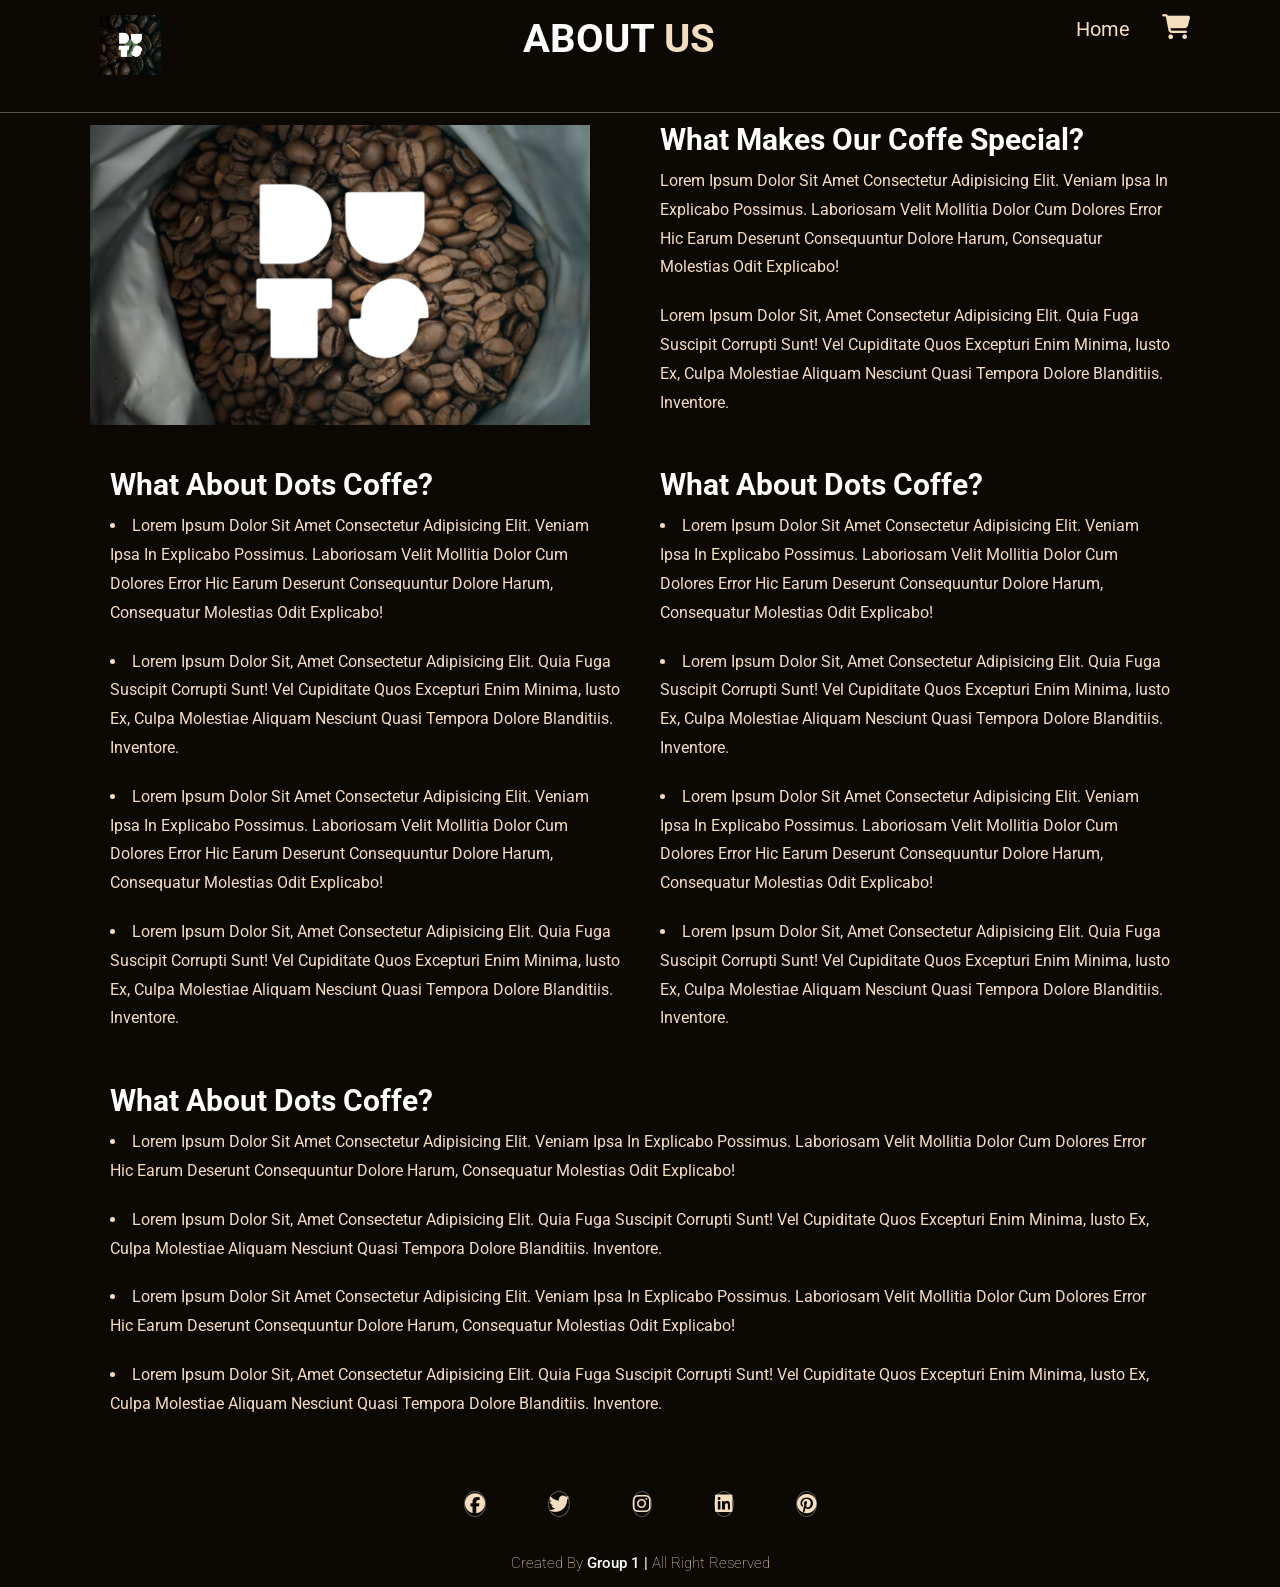
<file: about.html>
<!DOCTYPE html>
<html lang="en">
  <head>
    <meta charset="UTF-8" />
    <meta name="viewport" content="width=device-width, initial-scale=1.0" />
    <!-- custom css file -->
    <link rel="stylesheet" href="DOTS.css" />
    <!-- fontawosem -->
    <link
      rel="stylesheet"
      href="https://cdnjs.cloudflare.com/ajax/libs/font-awesome/6.4.0/css/all.min.css"
      integrity="sha512-iecdLmaskl7CVkqkXNQ/ZH/XLlvWZOJyj7Yy7tcenmpD1ypASozpmT/E0iPtmFIB46ZmdtAc9eNBvH0H/ZpiBw=="
      crossorigin="anonymous"
      referrerpolicy="no-referrer"
    />
    <!-- css -->
    <link rel="stylesheet" href="DOTS.css" />
    <!-- icon tab -->
    <link rel="icon" type="image/x-icon" href="imgs/1.jpg" />

    <title> about </title>
    <style>

.about .row{
    display: flex;
    align-items: center;
    background: var(--bg);
    flex-wrap: wrap;
}
.about .row .image{
    flex: 1 1 45rem;
}
.about .row .image img{
width: 100%;
}
.about .row .content{
    flex: 1 1 45rem;
    padding: 2rem;
}
.about .row .content h3{
    font-size: 3rem;
    color: var(--main-color);
}
.about .row .content li{
    font-size: 1.6rem;
    color: var(--main-color);
    padding: 1rem 0;
    line-height: 1.8;


}
.about .row .content p{
    font-size: 1.6rem;
    color: var(--main-color);
    padding: 1rem 0;
    line-height: 1.8;
}
    a{
      margin: 0 1rem;
    font-size: 2rem;
    color: #f5ddc0;
    }
    </style>
  </head>
  <body>

    <header class="header">
      <a href="#" class="logo">
          <img id="logo" src="imgs/1.jpg" alt="" />
        </a>
  
        <h1 class="heading"> about <span> us </span></h1>
  
        <div class="icons">
          <a href="index.html">Home</a>
          <div class="fas fa-shopping-cart" id="cart-btn"></div>
        </div>
      </header>


      <section class="about" id="about">
        <h1 class="heading"><span>about</span> us </h1>

        
        <div class="row">
            <div class="image">
                <div class="slider-container">
                    <img src="imgs/dots2.jpg" alt="Image 1" id="slider-image">
                </div>
            </div>

            <div class="content">

                <h3 style="color: white;">what makes our coffe special?</h3>
                <p>Lorem ipsum dolor sit amet consectetur adipisicing elit. Veniam ipsa in explicabo possimus.
                    Laboriosam velit mollitia dolor cum dolores error hic earum deserunt consequuntur dolore harum,
                    consequatur molestias odit explicabo!</p>
                <p>Lorem ipsum dolor sit, amet consectetur adipisicing elit. Quia fuga suscipit corrupti sunt! Vel
                    cupiditate quos excepturi enim minima, iusto ex, culpa molestiae aliquam
                    nesciunt quasi tempora dolore blanditiis. Inventore.</p>
               
            </div>


           
        </div>

        <div class="row">

          <div class="content">

              <h3 style="color: white;">what about Dots Coffe?</h3>
              <li>Lorem ipsum dolor sit amet consectetur adipisicing elit. Veniam ipsa in explicabo possimus.
                  Laboriosam velit mollitia dolor cum dolores error hic earum deserunt consequuntur dolore harum,
                  consequatur molestias odit explicabo!</li>
              <li>Lorem ipsum dolor sit, amet consectetur adipisicing elit. Quia fuga suscipit corrupti sunt! Vel
                  cupiditate quos excepturi enim minima, iusto ex, culpa molestiae aliquam
                  nesciunt quasi tempora dolore blanditiis. Inventore.</li>
                  <li>Lorem ipsum dolor sit amet consectetur adipisicing elit. Veniam ipsa in explicabo possimus.
                    Laboriosam velit mollitia dolor cum dolores error hic earum deserunt consequuntur dolore harum,
                    consequatur molestias odit explicabo!</li>
                <li>Lorem ipsum dolor sit, amet consectetur adipisicing elit. Quia fuga suscipit corrupti sunt! Vel
                    cupiditate quos excepturi enim minima, iusto ex, culpa molestiae aliquam
                    nesciunt quasi tempora dolore blanditiis. Inventore.</li>
               
          </div>

          <div class="content">

            <h3 style="color: white;">what about Dots Coffe?</h3>
            <li>Lorem ipsum dolor sit amet consectetur adipisicing elit. Veniam ipsa in explicabo possimus.
                Laboriosam velit mollitia dolor cum dolores error hic earum deserunt consequuntur dolore harum,
                consequatur molestias odit explicabo!</li>
            <li>Lorem ipsum dolor sit, amet consectetur adipisicing elit. Quia fuga suscipit corrupti sunt! Vel
                cupiditate quos excepturi enim minima, iusto ex, culpa molestiae aliquam
                nesciunt quasi tempora dolore blanditiis. Inventore.</li>
                <li>Lorem ipsum dolor sit amet consectetur adipisicing elit. Veniam ipsa in explicabo possimus.
                  Laboriosam velit mollitia dolor cum dolores error hic earum deserunt consequuntur dolore harum,
                  consequatur molestias odit explicabo!</li>
              <li>Lorem ipsum dolor sit, amet consectetur adipisicing elit. Quia fuga suscipit corrupti sunt! Vel
                  cupiditate quos excepturi enim minima, iusto ex, culpa molestiae aliquam
                  nesciunt quasi tempora dolore blanditiis. Inventore.</li>
             
        </div>

        <div class="content">

          <h3 style="color: white;">what about Dots Coffe?</h3>
          <li>Lorem ipsum dolor sit amet consectetur adipisicing elit. Veniam ipsa in explicabo possimus.
              Laboriosam velit mollitia dolor cum dolores error hic earum deserunt consequuntur dolore harum,
              consequatur molestias odit explicabo!</li>
          <li>Lorem ipsum dolor sit, amet consectetur adipisicing elit. Quia fuga suscipit corrupti sunt! Vel
              cupiditate quos excepturi enim minima, iusto ex, culpa molestiae aliquam
              nesciunt quasi tempora dolore blanditiis. Inventore.</li>
              <li>Lorem ipsum dolor sit amet consectetur adipisicing elit. Veniam ipsa in explicabo possimus.
                Laboriosam velit mollitia dolor cum dolores error hic earum deserunt consequuntur dolore harum,
                consequatur molestias odit explicabo!</li>
            <li>Lorem ipsum dolor sit, amet consectetur adipisicing elit. Quia fuga suscipit corrupti sunt! Vel
                cupiditate quos excepturi enim minima, iusto ex, culpa molestiae aliquam
                nesciunt quasi tempora dolore blanditiis. Inventore.</li>
           
      </div>
         
      </div>
    </section>


    <div class="footer">
      <div class="share">
          <a href="#"><i class="fab fa-facebook"></i></a>
          <a href="#"><i class="fab fa-twitter"></i></a>
          <a href="#"><i class="fab fa-instagram"></i></a>
          <a href="#"><i class="fab fa-linkedin"></i></a>
          <a href="#"><i class="fab fa-pinterest"></i></a>

      </div>
     
      <div class="credit">created by <span>Group 1 | </span> all right reserved</div>
  </div>

  


<script>

const images = ['imgs/1.jpg', 'imgs/2.jpg', 'imgs/4.jpg', 'imgs/3.jpg', 'imgs/5.jpg']
const sliderImage = document.getElementById('slider-image');
let currentPosition = 0;
//slider  in top page
function changeImage() {
  currentPosition++;
  if (currentPosition >= images.length) {
    currentPosition = 0;
  }
  sliderImage.src = images[currentPosition];
}

setInterval(changeImage, 1000);


const reviewSlider = document.querySelector('.review .box-container ');
const prevButton = document.querySelector('.prev-button');
const nextButton = document.querySelector('.next-button');
let currentPosition1 = 0;



</script>

<script src="DOTS.js"></script>
  </body>
</html>
</file>
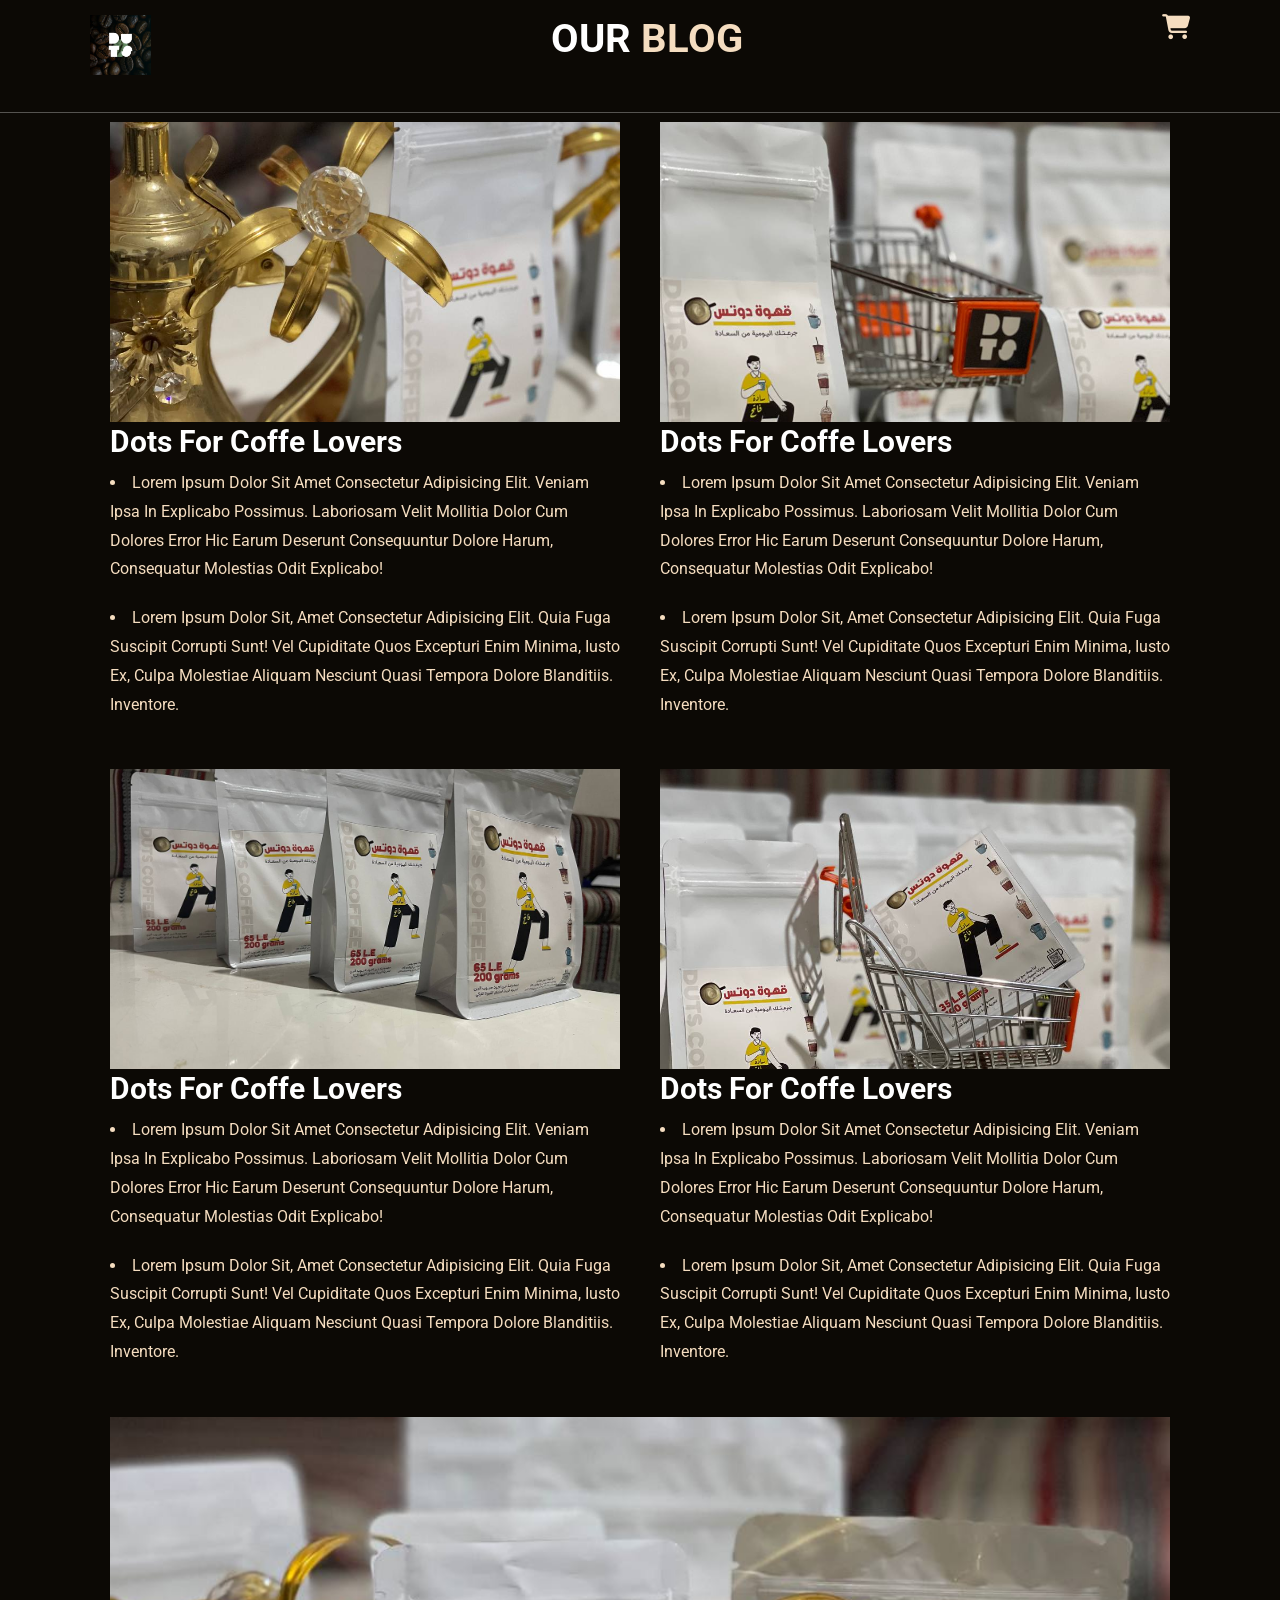
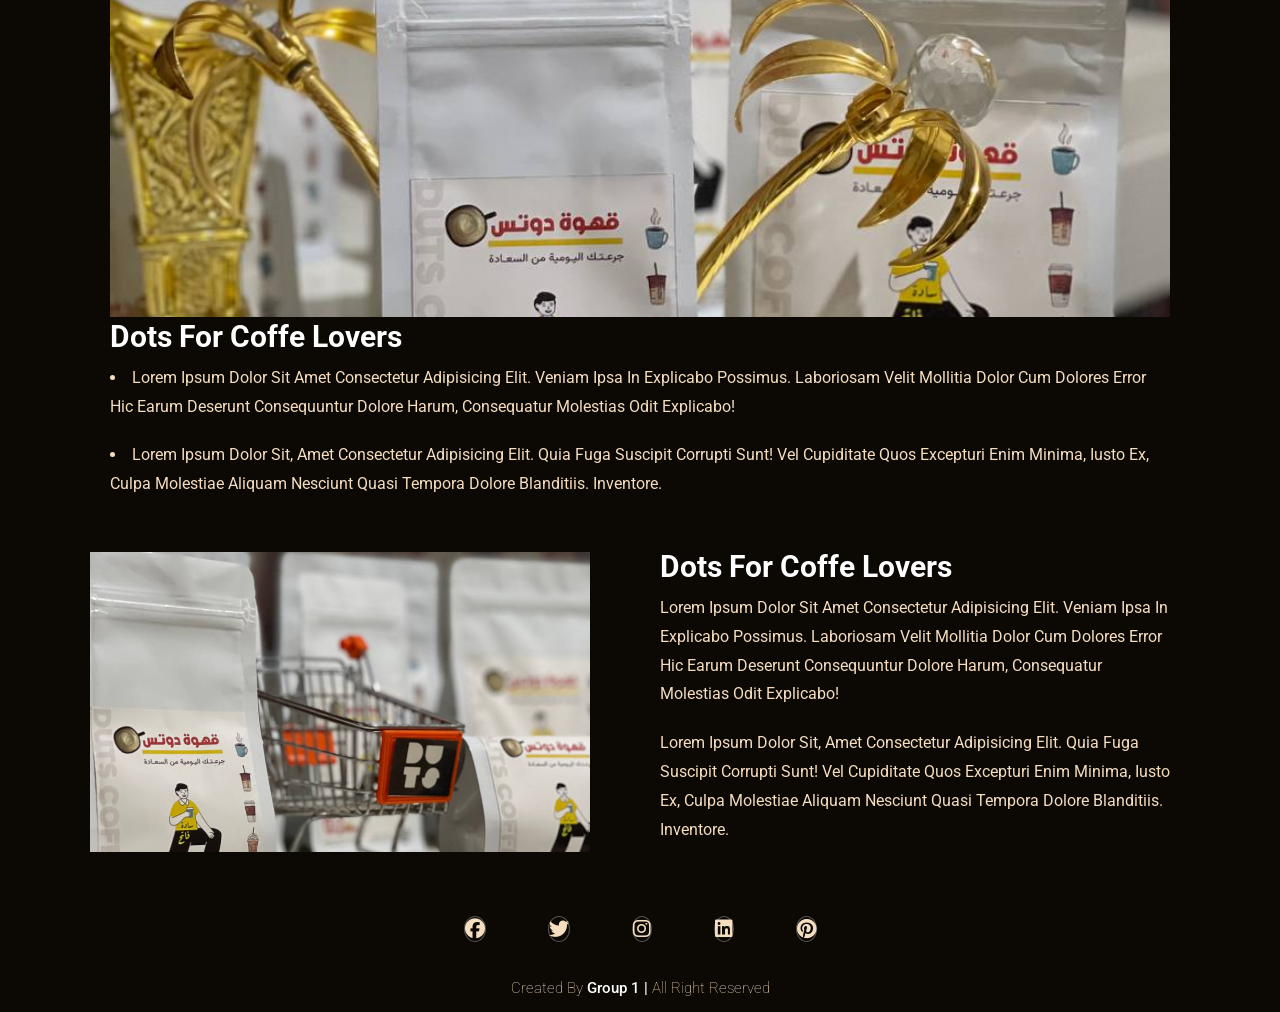
<file: Blog.html>
<!DOCTYPE html>
<html lang="en">
  <head>
    <meta charset="UTF-8" />
    <meta name="viewport" content="width=device-width, initial-scale=1.0" />
    <!-- custom css file -->
    <link rel="stylesheet" href="DOTS.css" />
    <!-- fontawosem -->
    <link
      rel="stylesheet"
      href="https://cdnjs.cloudflare.com/ajax/libs/font-awesome/6.4.0/css/all.min.css"
      integrity="sha512-iecdLmaskl7CVkqkXNQ/ZH/XLlvWZOJyj7Yy7tcenmpD1ypASozpmT/E0iPtmFIB46ZmdtAc9eNBvH0H/ZpiBw=="
      crossorigin="anonymous"
      referrerpolicy="no-referrer"
    />
    <!-- css -->
    <link rel="stylesheet" href="DOTS.css" />
    <!-- icon tab -->
    <link rel="icon" type="image/x-icon" href="imgs/1.jpg" />

    <title> Blog </title>
    <style>

.about .row{
    display: flex;
    align-items: center;
    background: var(--bg);
    flex-wrap: wrap;
}
.about .row .image{
    flex: 1 1 45rem;
}
.about .row .image img{
/* width: 100%; */
height: 30rem;
object-fit: cover;
}
.about .row .content{
    flex: 1 1 45rem;
    padding: 2rem;
}
.about .row .content h3{
    font-size: 3rem;
    color: var(--main-color);
}
.about .row .content li{
    font-size: 1.6rem;
    color: var(--main-color);
    padding: 1rem 0;
    line-height: 1.8;


}
.about .row .content p{
    font-size: 1.6rem;
    color: var(--main-color);
    padding: 1rem 0;
    line-height: 1.8;


}
    </style>
  </head>
  <body>

    <header class="header">
        <a href="#" class="logo">
          <img id="logo" src="imgs/1.jpg" alt="" />
        </a>
  
        <h1 class="heading"> our <span> blog  </span></h1>
  
        <div class="icons">
          <div class="fas fa-shopping-cart" id="cart-btn"></div>
        </div>
      </header>


      <section class="about" id="about">
        <h1 class="heading"><span> our </span> Blog </h1>


        <div class="row">

          <div class="content">
            <div class="image">
                <img src="imgs/dots2.jpg" alt="">
            </div>

              <h3 style="color: white;">Dots For Coffe Lovers</h3>
              <li>Lorem ipsum dolor sit amet consectetur adipisicing elit. Veniam ipsa in explicabo possimus.
                  Laboriosam velit mollitia dolor cum dolores error hic earum deserunt consequuntur dolore harum,
                  consequatur molestias odit explicabo!</li>
              <li>Lorem ipsum dolor sit, amet consectetur adipisicing elit. Quia fuga suscipit corrupti sunt! Vel
                  cupiditate quos excepturi enim minima, iusto ex, culpa molestiae aliquam
                  nesciunt quasi tempora dolore blanditiis. Inventore.</li>
               
          </div>

          <div class="content">

            <div class="image">
                    <img src="imgs/dots3.jpg" alt="">
                </div>
            <h3 style="color: white;">Dots For Coffe Lovers</h3>
            <li>Lorem ipsum dolor sit amet consectetur adipisicing elit. Veniam ipsa in explicabo possimus.
                Laboriosam velit mollitia dolor cum dolores error hic earum deserunt consequuntur dolore harum,
                consequatur molestias odit explicabo!</li>
            <li>Lorem ipsum dolor sit, amet consectetur adipisicing elit. Quia fuga suscipit corrupti sunt! Vel
                cupiditate quos excepturi enim minima, iusto ex, culpa molestiae aliquam
                nesciunt quasi tempora dolore blanditiis. Inventore.</li>
                
             
        </div>
        
        <div class="content">

            <div class="image">
                    <img src="imgs/dots1.jpg" alt="">
                </div>
            <h3 style="color: white;">Dots For Coffe Lovers</h3>
            <li>Lorem ipsum dolor sit amet consectetur adipisicing elit. Veniam ipsa in explicabo possimus.
                Laboriosam velit mollitia dolor cum dolores error hic earum deserunt consequuntur dolore harum,
                consequatur molestias odit explicabo!</li>
            <li>Lorem ipsum dolor sit, amet consectetur adipisicing elit. Quia fuga suscipit corrupti sunt! Vel
                cupiditate quos excepturi enim minima, iusto ex, culpa molestiae aliquam
                nesciunt quasi tempora dolore blanditiis. Inventore.</li>
                
             
        </div>

        <div class="content">

            <div class="image">
                    <img src="imgs/dots5.jpg" alt="">
                </div>
            <h3 style="color: white;">Dots For Coffe Lovers</h3>
            <li>Lorem ipsum dolor sit amet consectetur adipisicing elit. Veniam ipsa in explicabo possimus.
                Laboriosam velit mollitia dolor cum dolores error hic earum deserunt consequuntur dolore harum,
                consequatur molestias odit explicabo!</li>
            <li>Lorem ipsum dolor sit, amet consectetur adipisicing elit. Quia fuga suscipit corrupti sunt! Vel
                cupiditate quos excepturi enim minima, iusto ex, culpa molestiae aliquam
                nesciunt quasi tempora dolore blanditiis. Inventore.</li>
               
        </div>


        <div class="content">

            <div class="image">
                <img style="height:50rem;" src="imgs/dots4.jpg" alt="">
            </div>


          <h3 style="color: white;">Dots For Coffe Lovers</h3>
          <li>Lorem ipsum dolor sit amet consectetur adipisicing elit. Veniam ipsa in explicabo possimus.
              Laboriosam velit mollitia dolor cum dolores error hic earum deserunt consequuntur dolore harum,
              consequatur molestias odit explicabo!</li>
          <li>Lorem ipsum dolor sit, amet consectetur adipisicing elit. Quia fuga suscipit corrupti sunt! Vel
              cupiditate quos excepturi enim minima, iusto ex, culpa molestiae aliquam
              nesciunt quasi tempora dolore blanditiis. Inventore.</li>
              
           
      </div>
         
      </div>

      <div class="row">
        <div class="image">
            <div class="slider-container">
                <img src="imgs/dots2.jpg" alt="Image 1" id="slider-image">
            </div>
        </div>

        <div class="content">
            <h3 style="color: white;"> Dots For Coffe Lovers</h3>
            <p>Lorem ipsum dolor sit amet consectetur adipisicing elit. Veniam ipsa in explicabo possimus.
                Laboriosam velit mollitia dolor cum dolores error hic earum deserunt consequuntur dolore harum,
                consequatur molestias odit explicabo!</p>
            <p>Lorem ipsum dolor sit, amet consectetur adipisicing elit. Quia fuga suscipit corrupti sunt! Vel
                cupiditate quos excepturi enim minima, iusto ex, culpa molestiae aliquam
                nesciunt quasi tempora dolore blanditiis. Inventore.</p>
           
        </div>


       
    </div>
    </section>


    <div class="footer">
      <div class="share">
          <a href="#"><i class="fab fa-facebook"></i></a>
          <a href="#"><i class="fab fa-twitter"></i></a>
          <a href="#"><i class="fab fa-instagram"></i></a>
          <a href="#"><i class="fab fa-linkedin"></i></a>
          <a href="#"><i class="fab fa-pinterest"></i></a>

      </div>
     
      <div class="credit">created by <span>Group 1 | </span> all right reserved</div>
  </div>

  


<script>

const images = ['imgs/dots2.jpg', 'imgs/dots3.jpg', 'imgs/dots4.jpg', 'imgs/dots5.jpg', 'imgs/dots6.jpg','imgs/dots1.jpg']
const sliderImage = document.getElementById('slider-image');
let currentPosition = 0;
//slider  in top page
function changeImage() {
  currentPosition++;
  if (currentPosition >= images.length) {
    currentPosition = 0;
  }
  sliderImage.src = images[currentPosition];
}

setInterval(changeImage, 1000);


const reviewSlider = document.querySelector('.review .box-container ');
const prevButton = document.querySelector('.prev-button');
const nextButton = document.querySelector('.next-button');
let currentPosition1 = 0;



</script>

<script src="DOTS.js"></script>
  </body>
</html>
</file>
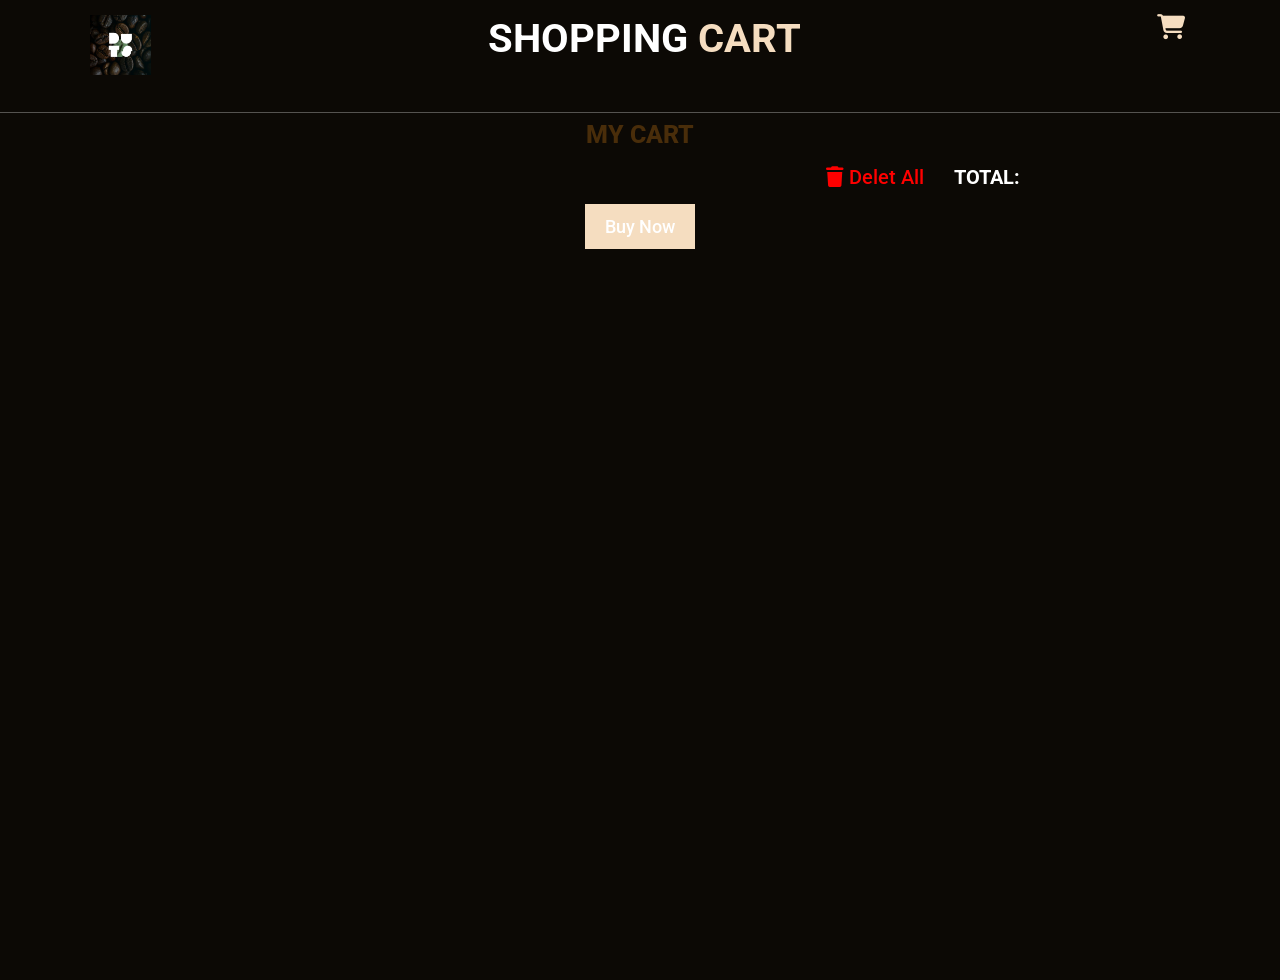
<file: cart.html>
<!DOCTYPE html>
<html lang="en">
  <head>
    <meta charset="UTF-8" />
    <meta name="viewport" content="width=device-width, initial-scale=1.0" />
    <!-- custom css file -->
    <link rel="stylesheet" href="DOTS.css" />
    <!-- fontawosem -->
    <link
      rel="stylesheet"
      href="https://cdnjs.cloudflare.com/ajax/libs/font-awesome/6.4.0/css/all.min.css"
      integrity="sha512-iecdLmaskl7CVkqkXNQ/ZH/XLlvWZOJyj7Yy7tcenmpD1ypASozpmT/E0iPtmFIB46ZmdtAc9eNBvH0H/ZpiBw=="
      crossorigin="anonymous"
      referrerpolicy="no-referrer"
    />
    <!-- css -->
    <link rel="stylesheet" href="DOTS.css" />
    <!-- icon tab -->
    <link rel="icon" type="image/x-icon" href="imgs/1.jpg" />

    <title>Shopping cart</title>
    <style>
      :root {
        --main-color: #f5ddc0;
        --black: #13131a;
        --bg: #0c0905;
        --border: 0.1rem solid rgba(255, 255, 255, 0.3);
      }

    
      .sec_cart {
        display: flex;
        justify-content: center;
        align-items: center;
        width: 100%;
      }

      .cart {
        position: relative;
        top:80px;
        width: 800px;
        min-height: 100vh;
        padding: 20px;
      }

       .cart_title {
        text-align: center;
        font-size: 2.5rem;
        font-weight: 800;
        margin-top: 2rem;
        color: #492d0a;
      }

      .car_box {
        display: grid;
        grid-template-columns: 32% 20% 18%;
        align-items: center;
        margin-top: 1rem;
        border: 1px solid;
        border-radius: 5px;
      }

      .card-img {
        width: 150px;
        height: 150px;
        object-fit:cover;
        border-radius: 50%;
        padding: 10px;
      }
      .card-img:hover{
       transform: scale(1.2);
      }


      .detail_box {
        display: grid;
        /* row-gap: 0.5rem; */
      }

      .cart_product_title {
        font-size: 2rem;
        font-weight: 800;
        text-transform: uppercase;
        color: #96601f;
      }
      .cart_product_title:hover{
        transform: scale(1.2); 
      }


      .cart_price {
        font-size: 1.5rem;
        font-weight: 500;
        color: var(--bg);
      }

      .cart_quantity {
        border: 1px solid var(--bg);
        outline-color: rgb(139, 82, 43);
        width: 3rem;
        height: 2rem;
        text-align: center;
        font-size: 1rem;
        transform: scale(1.2);
        /* margin-right: 10px; */
      }

      .cart-remove {
        /* border: 1px solid red; */
        font-size: 2rem;
        color: red;
        cursor: pointer;
        margin-left: 100px;
      }

      .total {
        display: flex;
        justify-content: flex-end;
        margin-top: 1.5rem;
        border-top: 1px solid var(--bg);
        font-size: 1.5rem;
      }

      .total_title {
        font-size: 2rem;
        font-weight: 700;
        color: white;
      }

      .total_price {
        /* margin-left: 1rem; */
        color: white;
        font-weight: 500;
        font-size: 2rem;
      }

      .btn-buy {
        display: flex;
        margin: 1.5rem auto 0 auto;
        padding: 12px 20px;
        border: none;
        background: var(--main-color);
        color: black;
        font-size: 1rem;
        font-weight: 500;
        cursor: pointer;
      }

      .btn-buy:hover {
        background: white;
        color: var(--bg);
        transform: scale(1.2);
      }

      #close_cart {
        margin-left: 30px;
        font-size: 2rem;
        font-weight: 500;
        cursor: pointer;
        color: red;
      } 
      button a{
        font-size: 18px;
        color:white;
      }
      button a:hover{
        color:black;
      }
      .fas{
        font-size: 16px;
        margin: 0px 5px;
      }
      #_icons{
        display: flex!important;
        align-items: center;
      }
    </style>
  </head>

  <body id="cartbody" onload="getCartItems()">
    <header class="header">
      <a href="#" class="logo">
        <img id="logo" src="imgs/1.jpg" alt="" />
      </a>

      <h1 class="heading">SHOPPING <span>CART</span></h1>

      <div class="icons">
        <div class="fas fa-shopping-cart" id="cart-btn"></div>
      </div>
    </header>

    <!-- cart -->

    <div class="sec_cart">
      <div class="cart">
        <h2 class="cart_title">MY CART</h2>
        <!-- <div class="icons"> -->
          <!-- <div class="fas fa-shopping-cart" id="cart-btn"></div> -->
        <!-- </div> -->
        <div class="cart_content"></div>


        <div class="total">
        
          <a id="close_cart"  onclick="deleteallFromLocalStorage(id)" style="margin: 0 30px;">    
             <i class="fa-solid fa-trash cart-remove" ></i>
            Delet All  </a>

          <div class="total_title">TOTAL:</div>
          <div class="total_price"></div>
        </div>
        <button type="button" class="btn-buy"><a href="payment.html">Buy Now</a></button>
        <!-- <i class="fa-solid fa-x" id="close_cart"  onclick="deleteallFromLocalStorage(id)"></i> -->
        
      </div>
      <!-- buy button -->
      <!-- cart close -->
    </div>

    



    <script>

      let products; // make variable to save the selected data into
      var xhr = new XMLHttpRequest();
      xhr.open("GET", "product.json");
      xhr.send();

      let chosen_products = [];

      xhr.addEventListener("load", function () {
        var data = JSON.parse(xhr.response);
        products = data;

        // console.log(data);  =  console.log(products);
        // let items = localStorage.getItem("userCart")//as string
        let items = JSON.parse(localStorage.getItem("userCart"));//as array

        //products => from api
        //items => selected prod from user as array
        //products.id == items[i]عشان اجيب داتا البرودكت بتاعت اليوزر
        for (let i = 0; i < items.length; i++) {
          chosen_products.push(
            products.find((products) => products.id == items[i])
          );
        }

        console.log(items);//as array of selected id
        console.log(chosen_products);//as array of objects of selected id
        // addCartItemsDom(chosen_products);
        console.log(data); //array of all products from api


        let product_cart=[];
        let totalPrice = 0;

        for (let i = 0; i < chosen_products.length; i++) {
          let ingredients = chosen_products[i].ingredients;
          let title = chosen_products[i].title;
          let price = chosen_products[i].price;
          let img = chosen_products[i].image;
          let description = chosen_products[i].description;
          let rating = data[i].rating.rate;
          let count = data[i].rating.count;
          let id = chosen_products[i].id;
          totalPrice += chosen_products[i].price;
          product_cart += `
        <div class="car_box">
            <img src=${img}  class="card-img" alt="...">
                <div class="detail_box">
                  <div class="cart_product_title">${title}</div>

                    <div class="cart_price">$${price}
                    </div>
                    <input type="number" value="1" class="cart_quantity">
      
                </div>
          
          <div id="_icons">
         <i class="fas fa-star"></i>
         <span> ${rating}</span>
         <i class="fas fa-shopping-cart" id="cart-btn"></i>
         <span> ${count}</span>
         <i   onclick="deleteItemFromLocalStorage(${id})"    class="fa-solid fa-trash cart-remove"    id="remove_pro" ></i>

         </div>

          
      </div>`
        }

        var section = document.getElementsByClassName("cart_content")[0];
        section.innerHTML = product_cart;
        // console.log(product_cart);

        var TotalPrice = document.getElementsByClassName("total_price")[0];
        TotalPrice.innerHTML = totalPrice + " $";
      });

  // Delete  all Product
  function deleteallFromLocalStorage(id) {
        // localStorage.clear(id);//or using removeItem
        localStorage.removeItem('userCart');

        location.reload();
        // $(.)
      }




  //delet item product
    let cart =JSON.parse(localStorage.getItem("userCart"));
       console.log(cart);
  function deleteItemFromLocalStorage(id){
     let temp = cart.filter( pro => pro != id);
     localStorage.setItem("userCart", JSON.stringify(temp));
     location.reload();

  }
 
 //get all chosen product 
function getCartItems() {
        let chosen_products = [];
        // alert("MS")
        let items = JSON.parse(localStorage.getItem("userCart"));
        for (let i = 0; i < items.length; i++) {
          chosen_products.push(
            products.find((products) => products.id == items[i])
          );
        }
        console.log(chosen_products);
        addCartItemsDom(chosen_products);
      }
    </script>
  </body>
</html>
</file>
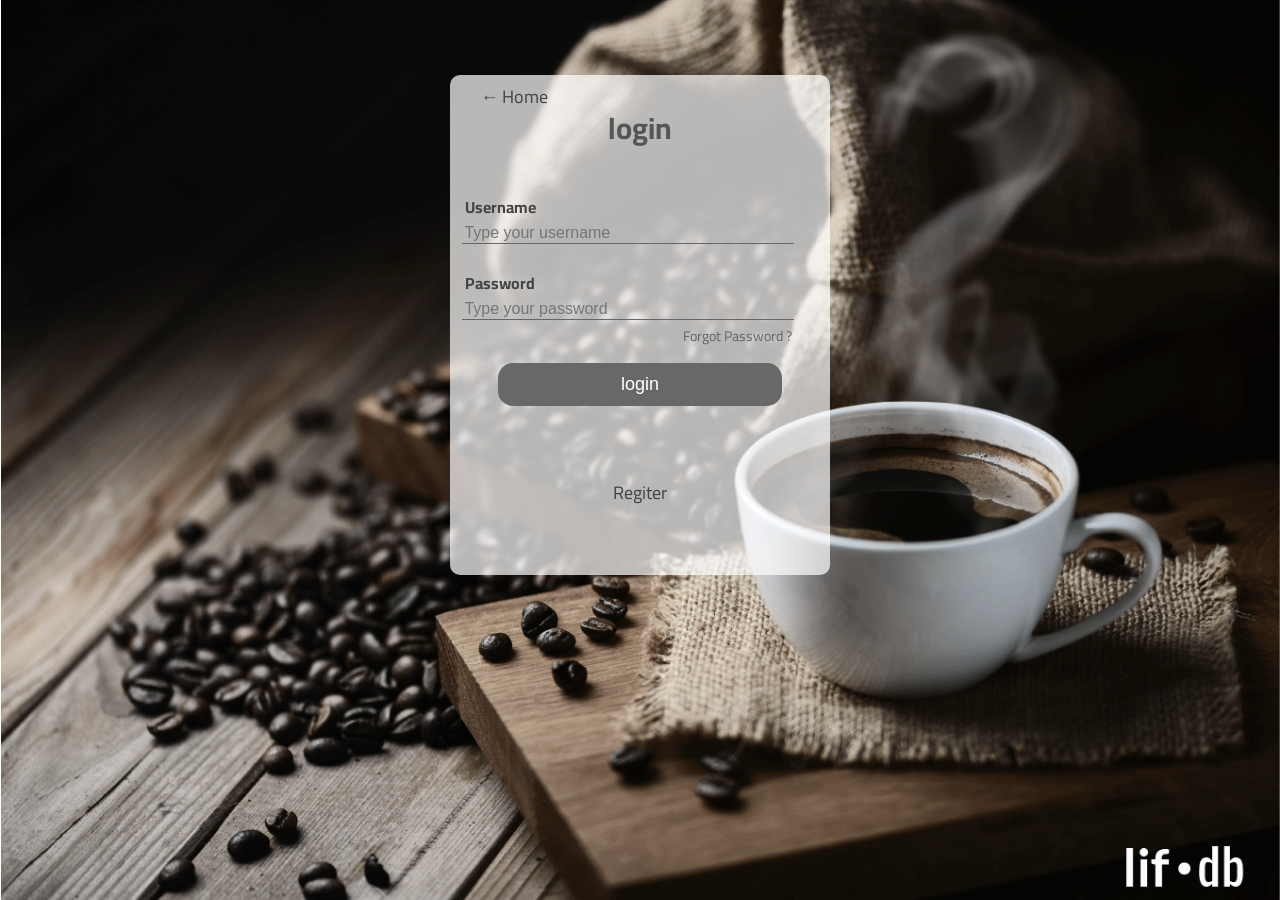
<file: login.html>
<!DOCTYPE html>
<html lang="en">

<head>
    <meta charset="UTF-8">
    <meta http-equiv="X-UA-Compatible" content="IE=edge">
    <meta name="viewport" content="width=device-width, initial-scale=1.0">
    <title>LogIn Form</title>
    <link rel="preconnect" href="https://fonts.googleapis.com">
    <link rel="preconnect" href="https://fonts.gstatic.com" crossorigin>
    <link
    href="https://fonts.googleapis.com/css2?family=Cairo:wght@200;300;400;500;600;700;800;900&family=Open+Sans:wght@400;700&display=swap"
    rel="stylesheet">
    <link rel="stylesheet" href="./login.css">
</head>

<body>
    <div class="container">
        <div class="login-form">
            <div class="heading">
                <h1 class="header">login</h1>
                <div class="form">
                    <label>
                        <p class="info">Username</p>
                        <input type="text" id="username" placeholder="Type your username">
                    </label>
                    <label>
                        <p class="info">Password</p>
                        <input type="password" id="password" placeholder="Type your password">
                    </label>
                </div>
                <p class="forgot">Forgot Password ?</p>
                <button class="login" id="_login"><a>login</a></button>
            </div>
            <a target="_self" class="signup" href="./register.html">Regiter</a>
            <a target="_self" class="signup home" href="./index.html">← Home</a>
        </div>
    </div>
    <script src="./login.js" type="module">      
    </script>
</body>

</html>
</file>
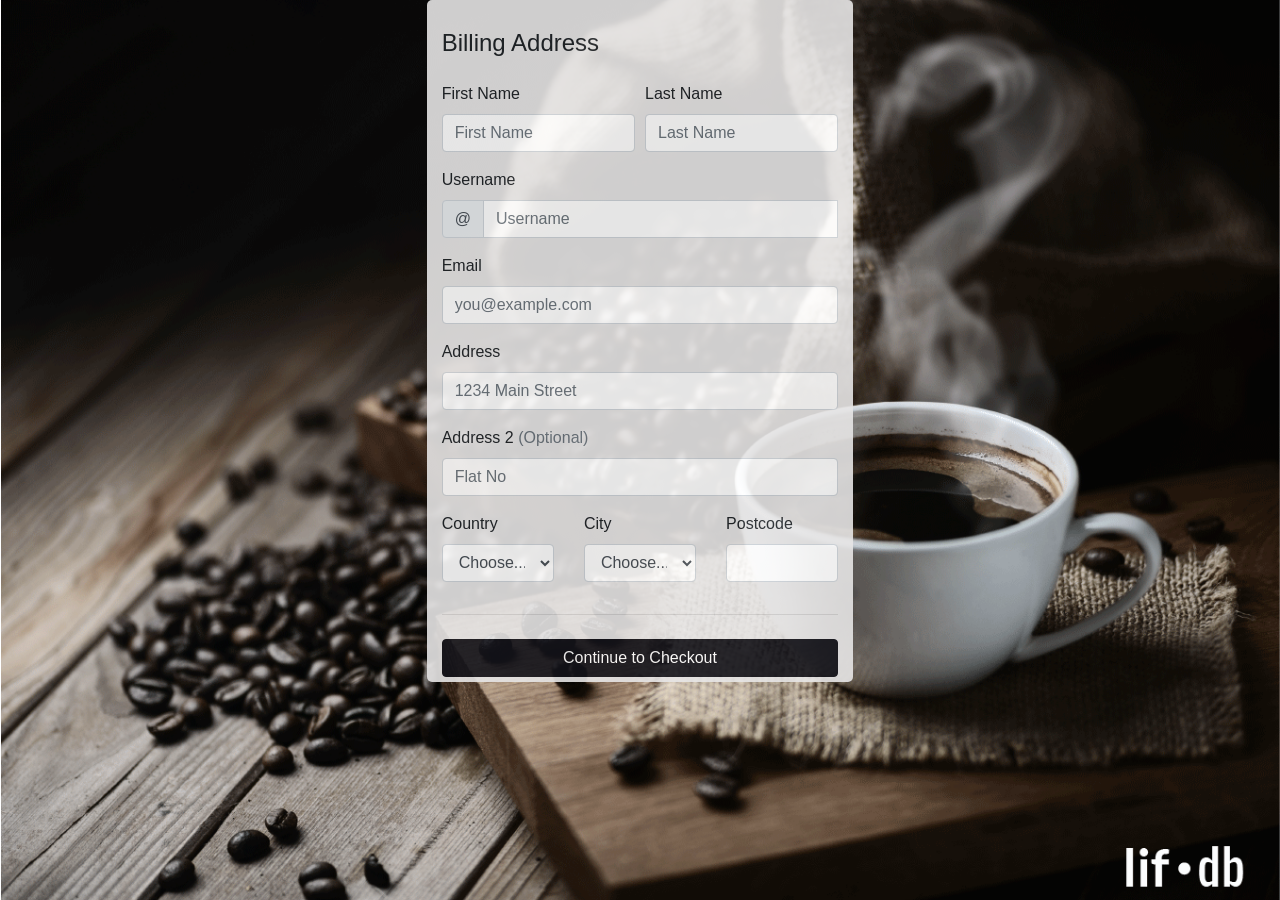
<file: payment.html>
<!DOCTYPE html>
<html lang="en">

<head>
    <meta charset="UTF-8">
    <meta http-equiv="X-UA-Compatible" content="IE=edge">
    <meta name="viewport" content="width=device-width, initial-scale=1.0">
    <link rel="preconnect" href="https://fonts.googleapis.com">
    <link rel="preconnect" href="https://fonts.gstatic.com" crossorigin>
    <link
    href="https://fonts.googleapis.com/css2?family=Cairo:wght@200;300;400;500;600;700;800;900&family=Open+Sans:wght@400;700&display=swap"
    rel="stylesheet">
    <link rel="stylesheet" href="./login.css">
	<title>Checkout Form</title>
	<link rel="stylesheet" href="https://stackpath.bootstrapcdn.com/bootstrap/4.2.1/css/bootstrap.min.css">
	<style>
        .btn-primary{
            background-color: #13131a !important;
            color: white !important;
            border-color: #13131a;
        }
        .btn-primary:hover{
            color: #13131a!important;
            background-color: white !important;
            border-color: #13131a;
        }
        body{
            background-image: url("imgs/8.gif");
        }
    </style>
</head>

<body >
		<div class="col-md-4 container bg-default checkout">
			
			<h4 class="my-4">
					Billing Address
			</h4>
			
			<form action="success.html">
				<div class="form-row">
					<div class="col-md-6 form-group">
						<label for="firstname">First Name</label>
						<input type="text" class="form-control" id="firstname" placeholder="First Name">
						<div class="invalid-feedback">
							Valid first name is required.
						</div>
					</div>

					<div class="col-md-6 form-group">
						<label for="lastname">Last Name</label>
						<input type="text" class="form-control" id="lastname" placeholder="Last Name">
						<div class="invalid-feedback">
							Valid last name is required.
						</div>
					</div>
				</div>

				<div class="form-group">
					<label for="username">Username</label>
						<div class="input-group">
							<div class="input-group-prepend">
								<span class="input-group-text">@</span>
							</div>	
							<input type="text" class="form-control" id="username" placeholder="Username" required>
							<div class="invalid-feedback">
								Your username is required.
							</div>
						</div>
				</div>

				<div class="form-group">
						<label for="email">Email</label>
						<input type="email" class="form-control" id="email" placeholder="you@example.com" required>
				</div>

				<div class="form-group">
					<label for="adress">Address</label>
					<input type="text" class="form-control" id="adress" placeholder="1234 Main Street" required>
					<div class="invalid-feedback">
						Please enter your shipping address.
					</div>
				</div>

				<div class="form-group">
					<label for="address2">Address 2
						<span class="text-muted">(Optional)</span>
					</label>
					<input type="text" class="form-control" id="adress2" placeholder="Flat No">
				</div>

				<div class="row">
					<div class="col-md-4 form-group">
						<label for="country">Country</label>
						<select type="text" class="form-control" id="country">
							<option value>Choose...</option>
							<option>Egypt</option>
							<option>Other</option>
						</select>
						<div class="invalid-feedback">
							Please select a valid country.
						</div>
					</div>

					<div class="col-md-4 form-group">
						<label for="city">City</label>
						<select type="text" class="form-control" id="city">
							<option value>Choose...</option>
							<option>Cairo</option>
							<option>Giza</option>
							<option>Qena</option>
							<option>Sohag</option>
							<option>Other</option>
						</select>
						<div class="invalid-feedback">
							Please provide a valid city.
						</div>
					</div>
						
					<div class="col-md-4 form-group">
						<label for="postcode">Postcode</label>
                        <input type="text" class="form-control" id="postcode">
						<div class="invalid-feedback">
							Postcode required.
						</div>
					</div>
				</div>
				
				<hr class="mb-4">
				
				<button class="btn btn-primary bt-lg btn-block" type="submit">Continue to Checkout</button>
			</form>
		</div>
</body>
</html>
</file>
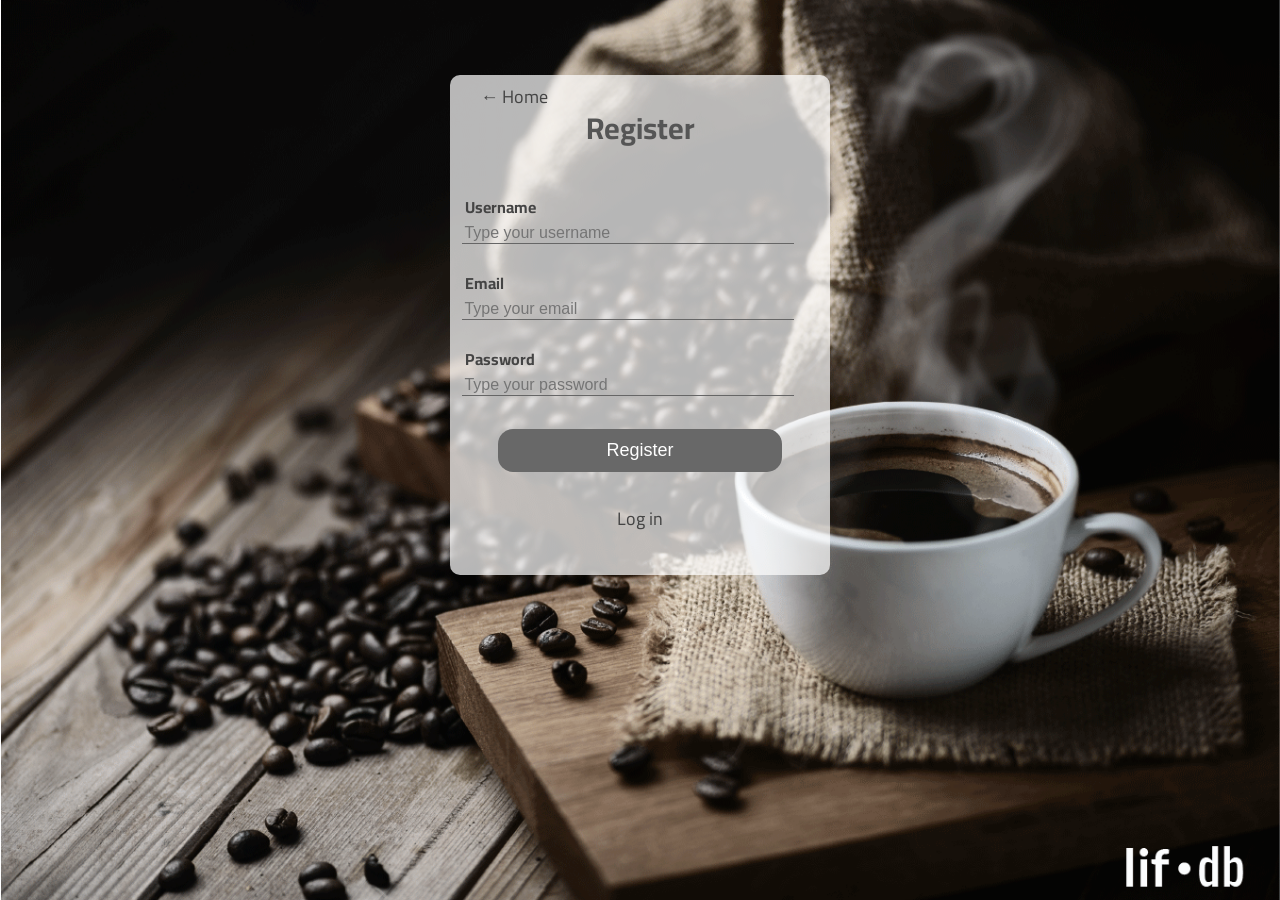
<file: register.html>
<!DOCTYPE html>
<html lang="en">

<head>
    <meta charset="UTF-8">
    <meta http-equiv="X-UA-Compatible" content="IE=edge">
    <meta name="viewport" content="width=device-width, initial-scale=1.0">
    <title>Register Form</title>
    <link rel="preconnect" href="https://fonts.googleapis.com">
    <link rel="preconnect" href="https://fonts.gstatic.com" crossorigin>
    <link
    href="https://fonts.googleapis.com/css2?family=Cairo:wght@200;300;400;500;600;700;800;900&family=Open+Sans:wght@400;700&display=swap"
    rel="stylesheet">
    <link rel="stylesheet" href="./login.css">
</head>

<body>
    <div class="container">
        <div class="login-form">
            <div class="heading">
                <h1 class="header">Register</h1>
                <div class="form">
                    <label>
                        <p class="info">Username</p>
                        <input type="text" id="username" placeholder="Type your username">
                    </label>
                    <label>
                        <p class="info">Email</p>
                        <input type="email" id="email" placeholder="Type your email">
                    </label>
                    <label>
                        <p class="info">Password</p>
                        <input type="password" id="password" placeholder="Type your password">
                    </label>
                </div>
                <br>
                <button class="login" id="register" ><a>Register</a></button>
            </div>
            <a target="_self" class="signup" href="./login.html" style="margin-top:20px;">Log in</a>
            <a target="_self" class="signup home" href="./index.html">← Home</a>
        </div>
    </div>
    <script src="./script.js" type="module">      
    </script>
</body>

</html>
</file>
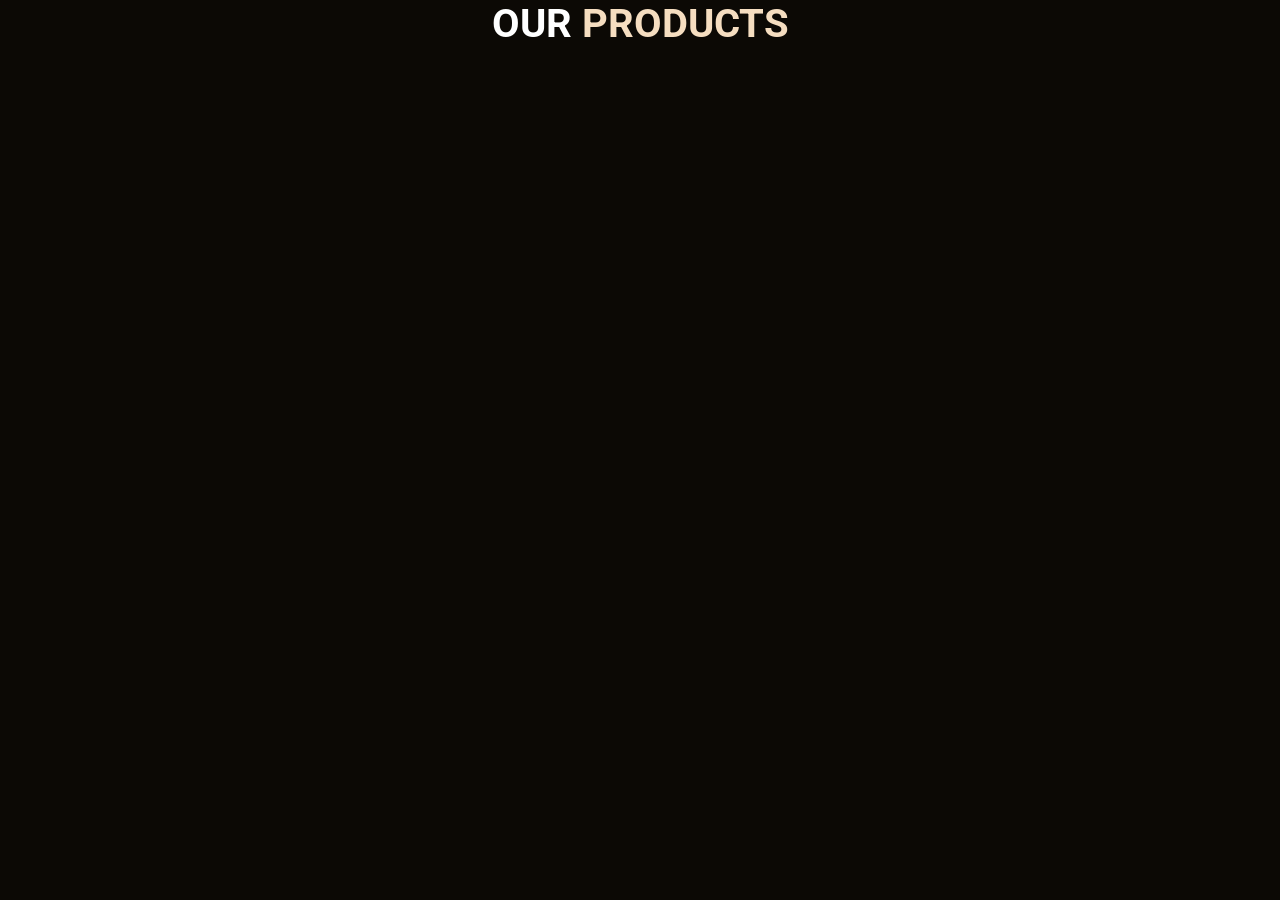
<file: sigleProduct.html>
<!DOCTYPE html>
<html lang="en">
<head>
    <meta charset="UTF-8">
    <meta name="viewport" content="width=device-width, initial-scale=1.0">
    <!-- custom css file -->
    <link rel="stylesheet" href="DOTS.css">
    <!-- css bootstrap -->
    <!-- <link href="https://cdn.jsdelivr.net/npm/bootstrap@5.0.2/dist/css/bootstrap.min.css" rel="stylesheet"  -->
    <!-- integrity="sha384-EVSTQN3/azprG1Anm3QDgpJLIm9Nao0Yz1ztcQTwFspd3yD65VohhpuuCOmLASjC" crossorigin="anonymous"> -->
    <!-- fontawosem -->
    <link rel="stylesheet" href="https://cdnjs.cloudflare.com/ajax/libs/font-awesome/6.4.0/css/all.min.css" integrity="sha512-iecdLmaskl7CVkqkXNQ/ZH/XLlvWZOJyj7Yy7tcenmpD1ypASozpmT/E0iPtmFIB46ZmdtAc9eNBvH0H/ZpiBw=="
     crossorigin="anonymous" referrerpolicy="no-referrer" />
     <script src="jquery-3.7.0.min.js"></script>

     <link rel="icon" type="image/x-icon" href="imgs/1.jpg">

    <title>Single Product</title>

<style>
.btn{
    margin-top: 1rem;
    display: inline-block;
    padding: .9rem 3rem;
    font-size: 3rem;
    color:var(--bg);
    background: var(--main-color);
    cursor: pointer;
    border-radius: 15px;
}
.btn:hover{
    background:var(--bg);
    color: var(--main-color);

}


.singleProductImg{
    border-radius: 50%;
    object-fit: cover;
    height: 400px;
    width: 400px;
}
.singleProductImg:hover{
    transform: scale(0.8);
}
.singleProductrating{
color: white;

}
</style>
</head>
<body>


        <h1 class="heading"> Our <span>Products</span></h1>
    
            <div id="mainproduct">
    
                <!-- product from js -->
            </div>
    


<script>
        var xhr=new XMLHttpRequest();
        xhr.open("GET","product.json")
        xhr.send()

    xhr.addEventListener("load",function(){
        var data= JSON.parse(xhr.response)
    // function singleProduct() {
        var productID= window.location.href.split("?")[1].split("=")[1]
        console.log(productID);


        console.log(data);//array
        let product_curd =[];

        for(let i =0 ;i <data.length ; i++){
            if(data[i].id==productID){
                let title= data[i].title;
                let ingredients= data[i].ingredients;
                let price=data[i].price;
                let rating = data[i].rating.rate;
                let count = data[i].rating.count;
                let img=data[i].image;
                let description=data[i].description;
                let id=data[i].id;
                product_curd =
         ` 
            <img src=${img} id=${id} class="singleProductImg" alt="..."></div>
            <div class="singleProductdisc">
            <h2 class="singleProductTitle">${title}
            <div class="singleProductrating">
            
        <div>
         <i class="fas fa-star"></i>
         <span> ${rating}</span>
         <i class="fas fa-shopping-cart" id="cart-btn"></i>
         <span> ${count}</span></div>
            </div>
            </h2>

            <h1 style="margin-top: 15px; margin-bottom: 5px; color:white; ">description</h1>
            <p class="singleProductdescription"> ${description}</p>
            <h1 style="margin-top: 15px; margin-bottom: 5px; color:white; ">ingredients</h1>
            <p class="singleProductIngr"> ${ingredients}</p>
            <div class="singleProductbuy">
            <h2 class="singleProductprice" style="color:white; font-weight: 800;">Price : $${price}</h2>
            <a  class="btn btn-primary">
            <i href="cart.html" onclick="sendID_Icon(${id},this)" class="fa-solid fa-cart-shopping " ></i></a></div>

            </div>
            </div>
            </div>`
            }
        }

        let main =document.getElementById('mainproduct');
        main.innerHTML=product_curd;
})


let cart_arr = [];
let items;
function sendID_Icon(id, element) {
  // alert(cart_arr);

let storage = JSON.parse(localStorage.getItem("userCart"));
console.log(storage);
 if(storage.length == 0){
 
    cart_arr.push(id);
    localStorage.setItem("userCart", JSON.stringify(cart_arr));

     items = JSON.parse(localStorage.getItem("userCart"));
 
} else {
        cart_arr = storage;

    let res = cart_arr.find((ele) => ele == id);//CONDITION TO NOT REPEAT PRODUCT ID IN THE CART_ARR

      if (res === undefined) {//لو ال id م موجود يعني م متضاف قبل كده
      cart_arr.push(id);
      localStorage.setItem("userCart", JSON.stringify(cart_arr));
      items = JSON.parse(localStorage.getItem("userCart"));
       
    //   window.open('cart.html')
        //  location.reload('cart.html')


        // var url = "cart.html?id=" + target.id
    open('cart.html', "_blank")
      }else{
      alert('YOU HAVE CHOSEN THIS PRODUCT ONCE,IF U WANT MORE ONE PLSES SELECT FROM YOUR CART')
           }
  }

  $(".fa-cart-shopping").html(cart_arr.length);

  /////////////
}


$(".btn btn-primary").on("click ","i",function(){
  // alert("mona")
  window.open('cart.html')


})


</script>
<!-- <script src="DOTS.js"></script> -->

</body>
</html>
</file>
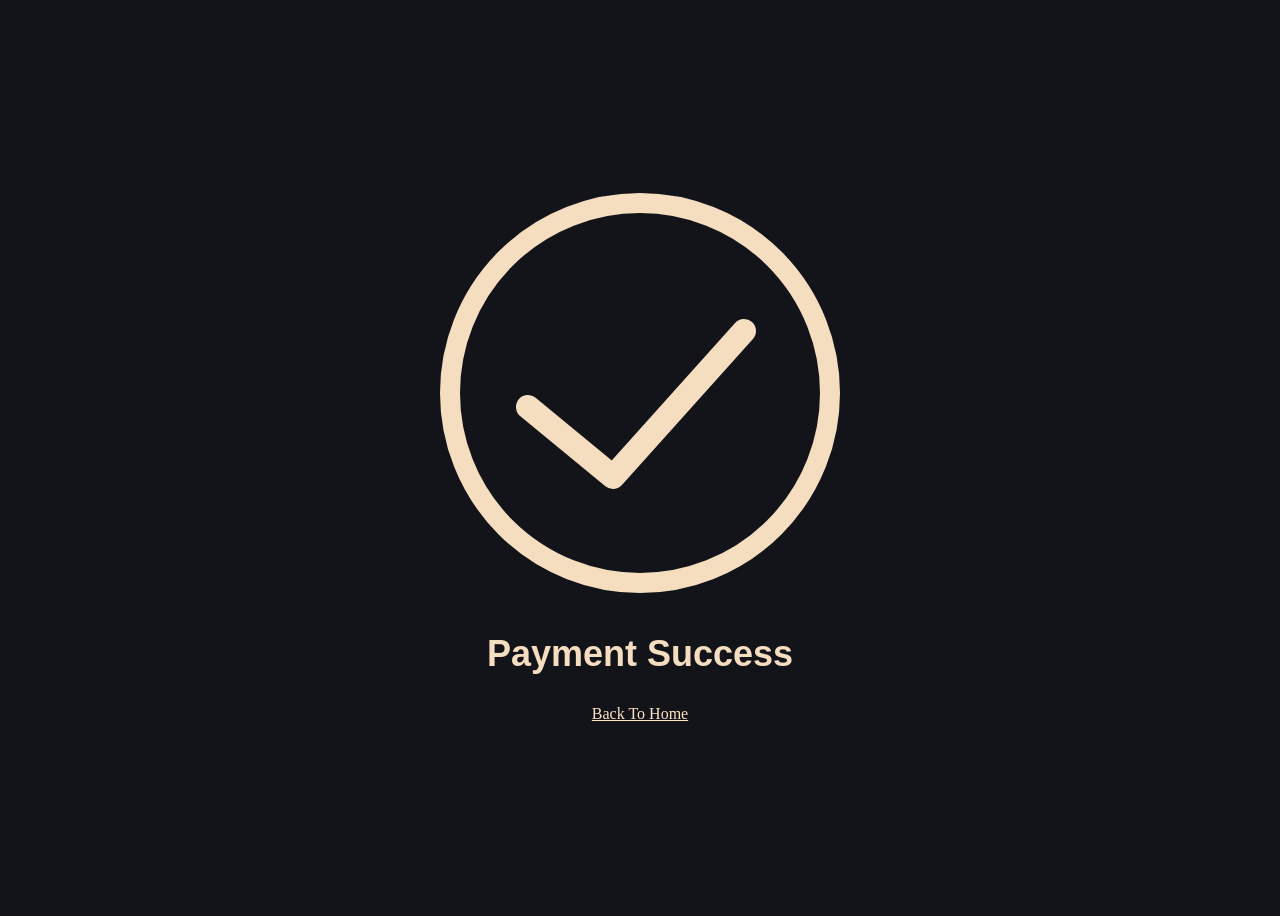
<file: success.html>
<!DOCTYPE html>
<html lang="en">
<head>
    <meta charset="UTF-8">
    <meta name="viewport" content="width=device-width, initial-scale=1.0">
    <title>Commit</title>
    <style>body {
        display: flex;
        justify-content: center;
        align-items: center;
        min-height: 100vh;
        flex-direction: column;
        background-color: #13131a;
      }
      h2 {
        font-family: Helvetica;
        font-size: 36px;
        margin-top: 40px;
        color: #f5ddc0;
        opacity: 0;
        animation: 0.6s title ease-in-out;
        animation-delay: 1.2s;
        animation-fill-mode: forwards;
      }
      .circle {
        stroke-dasharray: 1194;
        stroke-dashoffset: 1194;
      }
      .tick {
        stroke-dasharray: 350;
        stroke-dashoffset: 350;
      }
      svg .circle {
        animation: circle 1s ease-in-out;
        animation-fill-mode: forwards;
      }
      svg .tick {
        animation: tick 0.8s ease-out;
        animation-fill-mode: forwards;
        animation-delay: 0.95s;
      }
      
      @keyframes circle {
        from {
          stroke-dashoffset: 1194;
        }
        to {
          stroke-dashoffset: 2388;
        }
      }
      
      @keyframes tick {
        form {
          stroke-dashoffset: 350;
        }
        to {
          stroke-dashoffset: 0;
        }
      }
      
      @keyframes title {
        from {
          opacity: 0;
        }
        to {
          opacity: 1;
        }
      }
      a{
        color:bisque
      }
      a:hover{
        color: orange;
      }
      </style>
</head>
<body>
    <svg width="400" height="400">
        <circle fill="none" stroke="#f5ddc0" stroke-width="20" cx="200" cy="200" r="190" transform="rotate(-90 200 200)" class="circle" />
        <polyline fill="none" stroke="#f5ddc0" stroke-width="24" points="88,214 173,284 304,138" stroke-linecap="round" stroke-linejoin="round" class="tick" />
      </svg>
      <h2>Payment Success</h2>
      <a href="index.html">Back To Home</a>
      <script>
        localStorage.removeItem('userCart')
      </script>
</body>
</html>
</file>
<file: DOTS.css>
@import url('https://fonts.googleapis.com/css2?family=Poppins:ital,wght@0,500;0,600;0,700;1,500;1,600;1,700&family=Roboto:wght@300;400;500;700&display=swap');

  :root{
    --main-color:#f5ddc0;
    --black:#13131a;
    --bg:#0c0905;
    --border:.1rem solid rgba(255,255,255,.3);

  }
  
*{
    /* font-family: 'Poppins', sans-serif; */
   font-family: 'Roboto', sans-serif;
    margin: 0;
    padding: 0;
    box-sizing: border-box;
    /* outline: auto; */
    border: none;
    text-decoration: none;
    text-transform: capitalize;
    transition: .2s linear;
    /* background: var(--bg); */

} 

#main{
    display: flex;
    flex-wrap: wrap;
    justify-content: space-around;
    
}
#product_curd{
    margin: 5px;
    /* border: var(--border); */


}
#product_curd:hover{
    margin: 5px;
    transform: scale(1.2);
    /* border: var(--border); */


}
.card-img-top{
    width: 100%; 
    height: 200px;
    /* object-fit: cover; */
    /* transform: scale(1.2); */

}
/* .card-img-top:hover{
    width: 200px; 
    height: 200px;
    object-fit: cover;
    transform: scale(1.2);

} */

.card .price{
    font-size: 1.5rem;
}
.card .price span {
    font-size: 1rem;
    text-decoration: line-through;
}


/* #logo{
    width: 50px;
    height: 50px;
} */
html{
    font-size: 62.5%;
    overflow-x: hidden;
    scroll-padding-top: 9rem;
    scroll-behavior:smooth;

}
html::-webkit-scrollbar{
    width: .8rem;
}
html::-webkit-scrollbar-track{
    background: transparent;
}
html::scrollbar-thumb{
    background: #fff;
    border-radius: 5rem;

}

body{
    background: var(--bg);
    color: #d3ad7f;

}
section{
    padding: 2rem 7%;

}

.heading{
    text-align: center;
    color: #fff;
    text-transform: uppercase;
    padding-bottom: 3.5rem;
    font-size: 4rem;
}
.heading span{
    color: var(--main-color);
    text-transform: uppercase;
}
.about .row{
    display: flex;
    align-items: center;
    background: var(--bg);
    flex-wrap: wrap;
}
.about .row .image{
    flex: 1 1 45rem;
}
.about .row .image img{
width: 100%;
}
.about .row .content{
    flex: 1 1 45rem;
    padding: 2rem;
}
.about .row .content h3{
    font-size: 3rem;
    color: var(--main-color);
}
.about .row .content p{
    font-size: 1.6rem;
    color: var(--main-color);
    padding: 1rem 0;
    line-height: 1.8;


}

.btn{
    margin-top: 1rem;
    display: inline-block;
    padding: .9rem 3rem;
    font-size: 1.7rem;
    color:var(--bg);
    background: var(--main-color);
    cursor: pointer;
    border-radius: 15px;
}
.btn:hover{
    background:var(--bg);
    color: var(--main-color);

}
.header{
    background: var(--bg);
    display: flex;
    text-align: center;
    justify-content: space-between;
    padding: 1.5rem 7%;
    border-bottom:var( --border) ;
    position: fixed;
    top: 0; 
    left: 0; 
    right: 0;
    z-index: 1000;

}
.header .logo img{

    height: 6rem;
}
.header .nav a{
    margin: 0 1rem;
    font-size: 1.6rem;
    color: var( --main-color);

}
.header .nav a:hover{
    color: #fff;
    border-bottom: .1rem solid #fff;
    padding-bottom: .5rem;
}
.header .icons div{
    color: var( --main-color);
    cursor: pointer;
    font-size: 2.5rem;
    margin-left: 2rem;

}
.header .icons div:hover{
    color: #fff;

}
#menu-btn{
    display: none;
}
.header .search_form {
    position: absolute;
    top: 115%; right: 7%;
    background: var(--main-color);
    width:50rem;
    height: 5rem;
    display:flex;
    align-items: center;
    border-radius: 20px;
    transform: rotateY(0);
    transform-origin: top;
}
.header .list{
    position: absolute;
    top: 168%; right: 7%;
    background: var(--main-color);
    width:50rem;
    /* height: 15rem; */
    display:none;
    /* display:flex; */
    max-height: 200px;
    overflow-y: scroll;
    flex-direction: column;
    align-items:start;
    padding: 10px;
    border-radius: 5px;
    transform: rotateY(0);
    transform-origin: top;
    background-color: white;
}
.header .search_form.active{
    transform: rotateY(1);
}
.header .search_form input{
    height: 100%;
    width: 100%;
    font-size: 1.6rem;
    color: var(--black);
    padding: 1rem;
    text-transform: none;
    border-radius: 20px;
}
.header .search_form label{
    cursor: pointer;
    font-size: 2.2rem;
    margin-right: 1.5rem;
    color: var(--black);
}
.header .search_form label:hover{
    color: var(--main-color);
}

/* media queries */
@media (max-width:991px){
    html{
        font-size: 55%;
    }
    .header{
        padding: 1.5rem 2rem;
    }
    section{
        padding: 1.5rem 2rem;
    }
}
@media (max-width:768px){
    #menu-btn{
        display: inline-block;
    }
    .header .nav{
        position: absolute;
        top: 100%; right: -100%;
        background: #fff;
        width: 30rem;
        height: calc(100vh - 9.5rem);
    }
    .header .nav.active{
        right: 0;
    }
    .header .nav a{
        color: var(--bg);
        display: block;
        margin: 1.5rem;
        padding: .5rem;
        font-size: 2rem;
    }
    .header .search_form{
        width: 90%;
        right: 2rem;
        text-align: center;
    }
    .header .list{
        width: 90%;
        right: 2rem;
        text-align: center;
    }
    .home {
        background-position: left;
        justify-content: center;
    }
    .home .content h3{
        font-size: 4.5rem;
    }
    .home .content p{
        font-size: 1.5rem;
    }

}
@media (max-width:450px){
    html{
        font-size: 50%;
    }
   
}
/* home */
.home{
    min-height: 100vh;
    display: flex;
    align-items: center;
    background: url(imgs/8.gif)no-repeat;
    background-size: cover;
    background-position: center;

}
.home .content{
    max-width: 60rem;
}
.home .content h3{
    font-size: 6rem;
    text-transform: uppercase;
    color:#f5ddc0;
}
.home .content p{
    font-size: 1rem;
    color:#f5ddc0;
    font-weight: lighter;
    line-height: 1.8;
    padding: 1rem 0;

}
/* .home .content a{
    color: #f5ddc0;
    border:5px solid #f5ddc0;
} */
/* about */
/* menu */
/*#*/
.menu .box-container{
    display:grid;
    grid-template-columns: repeat(auto-fit, minmax(30rem, 1fr));
    gap: 1.5rem;
}
.menu .box-container .box{
    padding: 5rem;
    text-align: center;
    border: var(--border);
    /* height:40rem; */

}
.menu .box-container .box img{
height: 20rem;
width: 20rem;
border-radius: 50%;

}
.menu .box-container .box h3{
    color: var(--main-color);
    font-size:2rem;
    padding: 1rem 0;

}
.menu .box-container .box .price{
    color: var(--main-color);
    font-size:2.5rem;
    padding: 5rem 0;
    
}
.menu .box-container .box .price span{
    color: var(--main-color);
    font-size:1.5rem;
    text-decoration: line-through;
    
}

.menu .box-container .box a:hover{
    color: #fff;
}

.menu .box-container .box:hover{
    background:#fff;
}
.menu .box-container .box:hover >*{

    color:var(--bg);
}

#main{
    border: var(--border);
}

.review .box-container{
    display:grid;
    grid-template-columns: repeat(auto-fit, minmax(30rem, 1fr));
    gap: 1.5rem;
    /* display: flex; */
    transition: transform 0.5s;

}
.review .box-container .box{
    padding: 3rem 2rem;
    text-align: center;
    border: var(--border);
    border-radius: 40%;
    height: 45rem;

}
.review .box-container .box p{
    font-size: 1.5rem;
    line-height: 1.8;
    color: #ccc;
    padding: 2rem 0;
}
.review .box-container .box .user{
    height: 7rem;
    width: 7rem;
    border-radius: 50%;
    object-fit: cover;
}

.review .box-container .box .quote{
    height: 13rem;
    width: 13rem;
    border-radius: 50%;
    object-fit: cover;
}
.review .box-container .box h3{
    padding: 1rem 0;
    font-size: 2rem;
    color:var(--main-color) ;
}
.review .box-container .box .stars{
    font-size: 1.5rem;
    color:#fff;
}

/*  */
.slider-container {
    width: 500px;
    height: 300px;
    overflow: hidden;
  }
  
  #slider-image {
    width: 100%;
    height: 100%;
    object-fit: cover;
  }



/*  */

 .review .review-container {
    position: relative;
    overflow: hidden;
  }
  
 
  
  /* .review-card {
    flex: 0 0 33.33%;
    padding: 10px;
    box-sizing: border-box;
    text-align: center;
  }
  
  .review-card img {
    width: 30px;
    height: 30px;
    border-radius: 50%;
    object-fit: cover;
  }
   */
 .review-container .prev-button,
 .review-container .next-button {
    position: absolute;
    top: 50%;
    transform: translateY(-50%);
    font-size: 30px;
    background: none;
    border: none;
    cursor: pointer;
    color: var(--main-color);
  }
  
 .review-container .prev-button {
    left: 10px;
  }
  
 .review-container .next-button {
    right: 10px;
  }
  
  @media (max-width: 768px) {
    .review .box-container .box {
      flex: 0 0 50%;
    }
  }
  
  @media (max-width: 576px) {
    .review .box-container .box {
      flex: 0 0 300%;
    }
  }
  /* blog */

  .blogs .box-container {
    display:grid;
    grid-template-columns: repeat(auto-fit, minmax(30rem, 1fr));
    gap: 1.5rem;

  }
  .blogs .box-container .box{

    border: var(--border);

  }

  .blogs .box-container .box .image{
    height: 22rem;
    overflow: hidden;
    width:100% ;
  }
  .blogs .box-container .box .image img{
    height: 100%;
    object-fit: cover;
    width:100% ;
  }

  .blogs .box-container .box:hover .image img{
    transform: scale(1.2);
    opacity: 0;

  }
  .blogs .box-container .content{
   padding: 2rem;
  }
  .blogs .box-container .content .title{
    font-size:2.5rem ;   
    line-height: 1.5;
    color: var(--main-color);
}
.blogs .box-container .content .title:hover{
    color: #fff;
}
.blogs .box-container .content span{
    color: #fff;
    display: block;
    padding-top: 1rem;
    font-size: 1.5rem;
}


.blogs .box-container .content p{
    font-size: 1.6rem;
    line-height: 1.8;
    color: var(--main-color);
    padding: 1rem 0;
}

  /* footer */
  .footer{
    background: var(--bg);
    text-align: center;

  }
  .footer .share{
    padding: 1rem 0;
  }

  .footer .share a{
    height: 5rem;
    width: 5rem;
    line-height: 5rem;
    font-size: 2rem;
    color: var(--main-color);
    border : var(--border);
    margin: 3rem;
    border-radius: 50%;
  }
  .footer .share a:hover{
    background-color: #fff;
  }
  .footer .links{
    display: flex;
    justify-content: center;
    flex-wrap: wrap ;
    padding: 2rem 0;
    gap: 1rem;
  }
  .footer .links a{
    padding: .7rem;
    color: var(--main-color);
    border: var(--border);
    font-size: 1.5rem;
    border-radius: 10%;

  }
  .footer .links a:hover{
    background-color:var(--main-color);
    color: var(--bg);
    border-radius: 10%;

  }

  .footer .credit{
    font-size: 1.5rem;
    color: var(--main-color);
    font-weight: lighter;
    padding: 1.5rem;
    
  }
  .footer .credit span{
    color: #fff;
    font-weight: 500;
  }

  label.fas.fa-search {
    padding-left: 10px;
}



.mainproduct{
    width: 100%;
}
.singleProductImg{
    width: 30%;
    margin: 10px;
}
.singleProductdisc{
    float: right;
    width: 60%;
    margin: 2%;
}
.singleProductTitle{
    display: inline-block;
    font-size: 50px;
    margin-bottom: 10px;
    margin-top: 10px;
}
.singleProductdescription{
    font-size: 30px;
}
.singleProductIngr{
    font-size: 30px;
}
.singleProductrating{
    display: inline-block;
    font-size: 20px;

}
.singleProductprice{
    display: inline-block;
    margin-right: 5px;
}
.singleProductbuy{
    float: right;
}


#search_form{
    /* display:block; */
    display:none;
}

.item{
    display: flex;
    align-items:center ;
    padding: 5px;
}

.list img{
    width: 40px;
    height: 40px;
    margin-left: 10px;
    border-radius: 50%;
}

.title{
    margin-left: 5px;
    font-size: 20px;
    font-weight: normal;
    color: #0c0905;
}

.login,#logout{
    width: 75px;
    height: 28px;
    padding-top: 3px;
    border-radius: 8px;
    font-size: 16px;
    cursor: pointer;
    background-color: #0c0905;
    color: #f5ddc0;
    border:1px solid #f5ddc0;
}

.login:hover,#logout:hover{
    background-color:#f5ddc0;
    color: #0c0905;
}

#welcome{
    padding-top: 3px;
    font-size: 16px;
    color: #f5ddc0;
}
</file>
<file: login.css>
body {
    background-image: url("./imgs/8.gif");
    background-size: cover;
    font-family: "Cairo", "san-serif";
}

.container {
    margin-left: 25%;
    margin-right: 25%;
}

.login-form {
    background-color: #ffffffb5;
    height: 500px;
    width: 60%;
    margin-top: 75px;
    margin-left: auto;
    margin-right: auto;
    border-radius: 10px;
    margin-bottom: 75px;
}

@media only screen and (max-width: 900px) {
    .login-form{
        width: 100%
    }
}

.heading {
    text-align: center;
}

.heading .header {
    padding-top: 25px;
    font-size: 30px;
    color: #555;
}

.heading .form {
    display: flex;
    flex-direction: column;
    gap: 5px;
}

.heading .form .info {
    color: #444;
    margin-bottom: -5px;
    font-size: 16px;
    font-weight: bold;
}

.heading .form input {
    border: none;
    border-bottom: 1px solid #666;
    font-size: 16px;
    width: 90%;
    background-color: transparent;
    margin-left: -3px;
}

.heading .form input:focus {
    outline: none;
}

.login-form .heading .forgot {
    color: #666;
    font-size: 14px;
    text-align: right;
    padding-right: 10%;
    margin-top: 0;
}

.heading .login {
    width: 75%;
    border: none;
    border-radius: 15px;
    background-color: #686868;
}

.container .login-form .heading .form label {
    padding-left: 15px;
    text-align: left;
}

.login-form .or {
    margin: 30px 0 20px;
    text-align: center;
    color: #666;
    font-size: 16px;
}

.login-form .image {
    display: flex;
    max-width: 100%;
    justify-content: center;
    align-content: center;
    gap: 5px;
}

.login-form img {
    border-radius: 50%;
    max-width: 20%;
    width: 40px;
}

.login-form a {
    text-decoration: none;
    display: block;
    color: #fff;
    margin-left: auto;
    margin-right: auto;
    font-size: 18px;
    padding: 10px 30px;
}

.login-form .signup {
    color: #444;
    font-size: 18px;
    text-align: center;
    margin-top: 60px;
}

.login-form .signup:hover {
    cursor: pointer;
    text-decoration: underline;
}

.home{
    position: absolute;
    top: 10px;
}

#register:hover{
    opacity: .8;
}

#login:hover{
    opacity: .8;
}

.checkout{
    background-color: #e7e6e6;
    padding: 5px;
    opacity: 0.9;
    border-radius: 5px;
}
</file>
